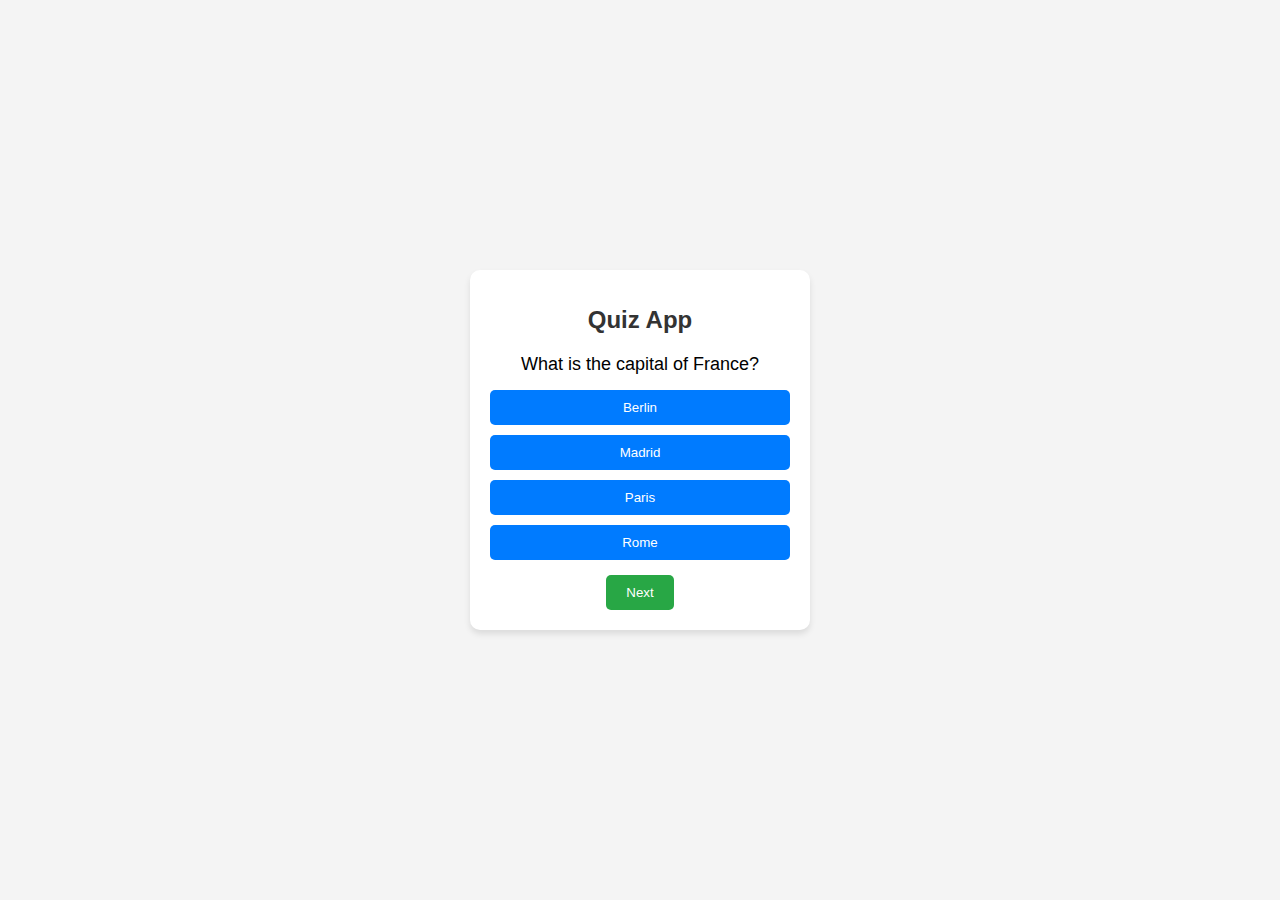
<file: projet module web/quiz1/index.html>
<!DOCTYPE html>
<html lang="en">
<head>
    <meta charset="UTF-8">
    <meta name="viewport" content="width=device-width, initial-scale=1.0">
    <title>Quiz App</title>
    <link rel="stylesheet" href="style.css">
</head>
<body>
    
    <div class="quiz-container">
        <h1>Quiz App</h1>
        <div id="quiz">
            <div class="question">Question text goes here</div>
            <div class="options">
                <button class="option">Option 1</button>
                <button class="option">Option 2</button>
                <button class="option">Option 3</button>
                <button class="option">Option 4</button>
            </div>
            <button id="next-btn">Next</button>
        </div>
        <div id="result" class="hidden">
            <h2>Quiz Completed!</h2>
            <p>Your score: <span id="score"></span></p>
            <button id="restart-btn">Restart Quiz</button>
        </div>
    </div>
    <script src="script.js"></script>
</body>
</html>
</file>
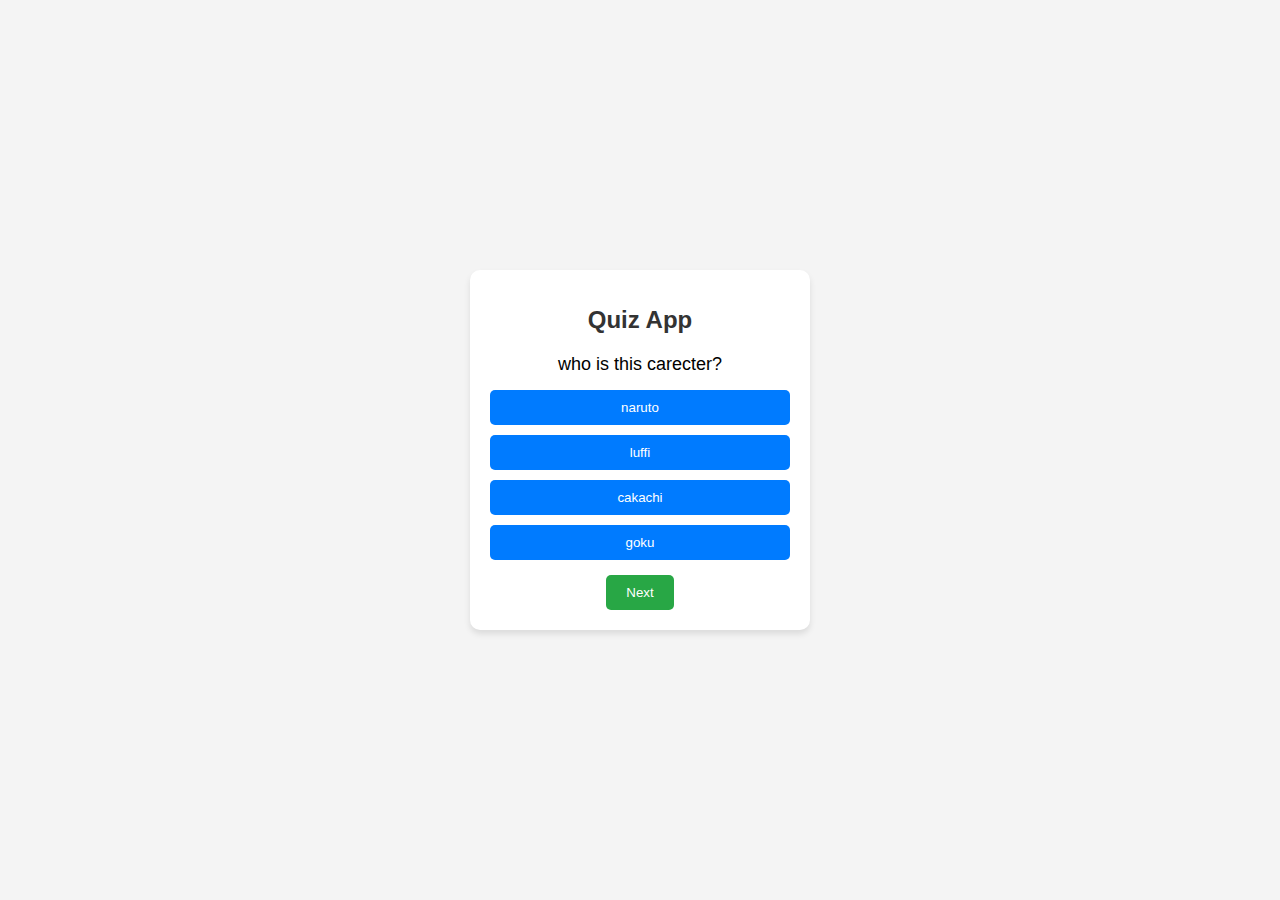
<file: projet module web/quiz5 anime/index.html>
<!DOCTYPE html>
<html lang="en">

<head>
    <meta charset="UTF-8">
    <meta name="viewport" content="width=device-width, initial-scale=1.0">
    <title>Quiz App</title>
    <link rel="stylesheet" href="style.css">
</head>

<body>

    <div class="quiz-container">
        <h1>Quiz App</h1>
        <div id="quiz">
            <div class="question">Question text goes here<img src="a.jpg" /></div>
            <div class="options">
                <button class="option">Option 1</button>
                <button class="option">Option 2</button>
                <button class="option">Option 3</button>
                <button class="option">Option 4</button>
            </div>
            <button id="next-btn">Next</button>
        </div>
        <div id="result" class="hidden">
            <h2>Quiz Completed!</h2>
            <p>Your score: <span id="score"></span></p>
            <button id="restart-btn">Restart Quiz</button>
        </div>
    </div>
    <script src="script.js"></script>
</body>

</html>
</file>
<file: projet module web/quiz1/style.css>
body {
    font-family: Arial, sans-serif;
    background-color: #f4f4f4;
    margin: 0;
    display: flex;
    justify-content: center;
    align-items: center;
    height: 100vh;
}

.quiz-container {
    background: #fff;
    border-radius: 10px;
    padding: 20px;
    box-shadow: 0 4px 6px rgba(0, 0, 0, 0.1);
    width: 300px;
    text-align: center;
}

h1 {
    margin-bottom: 20px;
    font-size: 24px;
    color: #333;
}

.question {
    font-size: 18px;
    margin-bottom: 15px;
}

.options {
    display: flex;
    flex-direction: column;
    gap: 10px;
}

.option {
    padding: 10px;
    border: none;
    border-radius: 5px;
    background-color: #007bff;
    color: white;
    cursor: pointer;
    transition: background-color 0.3s;
}

.option:hover {
    background-color: #0056b3;
}

#next-btn, #restart-btn {
    margin-top: 15px;
    padding: 10px 20px;
    background: #28a745;
    color: white;
    border: none;
    border-radius: 5px;
    cursor: pointer;
}

#next-btn:hover, #restart-btn:hover {
    background-color: #218838;
}

.hidden {
    display: none;
}
</file>
<file: projet module web/quiz5 anime/style.css>
body {
    font-family: Arial, sans-serif;
    background-color: #f4f4f4;
    margin: 0;
    display: flex;
    justify-content: center;
    align-items: center;
    height: 100vh;
}

.quiz-container {
    background: #fff;
    border-radius: 10px;
    padding: 20px;
    box-shadow: 0 4px 6px rgba(0, 0, 0, 0.1);
    width: 300px;
    text-align: center;
}

h1 {
    margin-bottom: 20px;
    font-size: 24px;
    color: #333;
}

.question {
    font-size: 18px;
    margin-bottom: 15px;
}

.options {
    display: flex;
    flex-direction: column;
    gap: 10px;
}

.option {
    padding: 10px;
    border: none;
    border-radius: 5px;
    background-color: #007bff;
    color: white;
    cursor: pointer;
    transition: background-color 0.3s;
}

.option:hover {
    background-color: #0056b3;
}

#next-btn, #restart-btn {
    margin-top: 15px;
    padding: 10px 20px;
    background: #28a745;
    color: white;
    border: none;
    border-radius: 5px;
    cursor: pointer;
}

#next-btn:hover, #restart-btn:hover {
    background-color: #218838;
}

.hidden {
    display: none;
}
</file>
